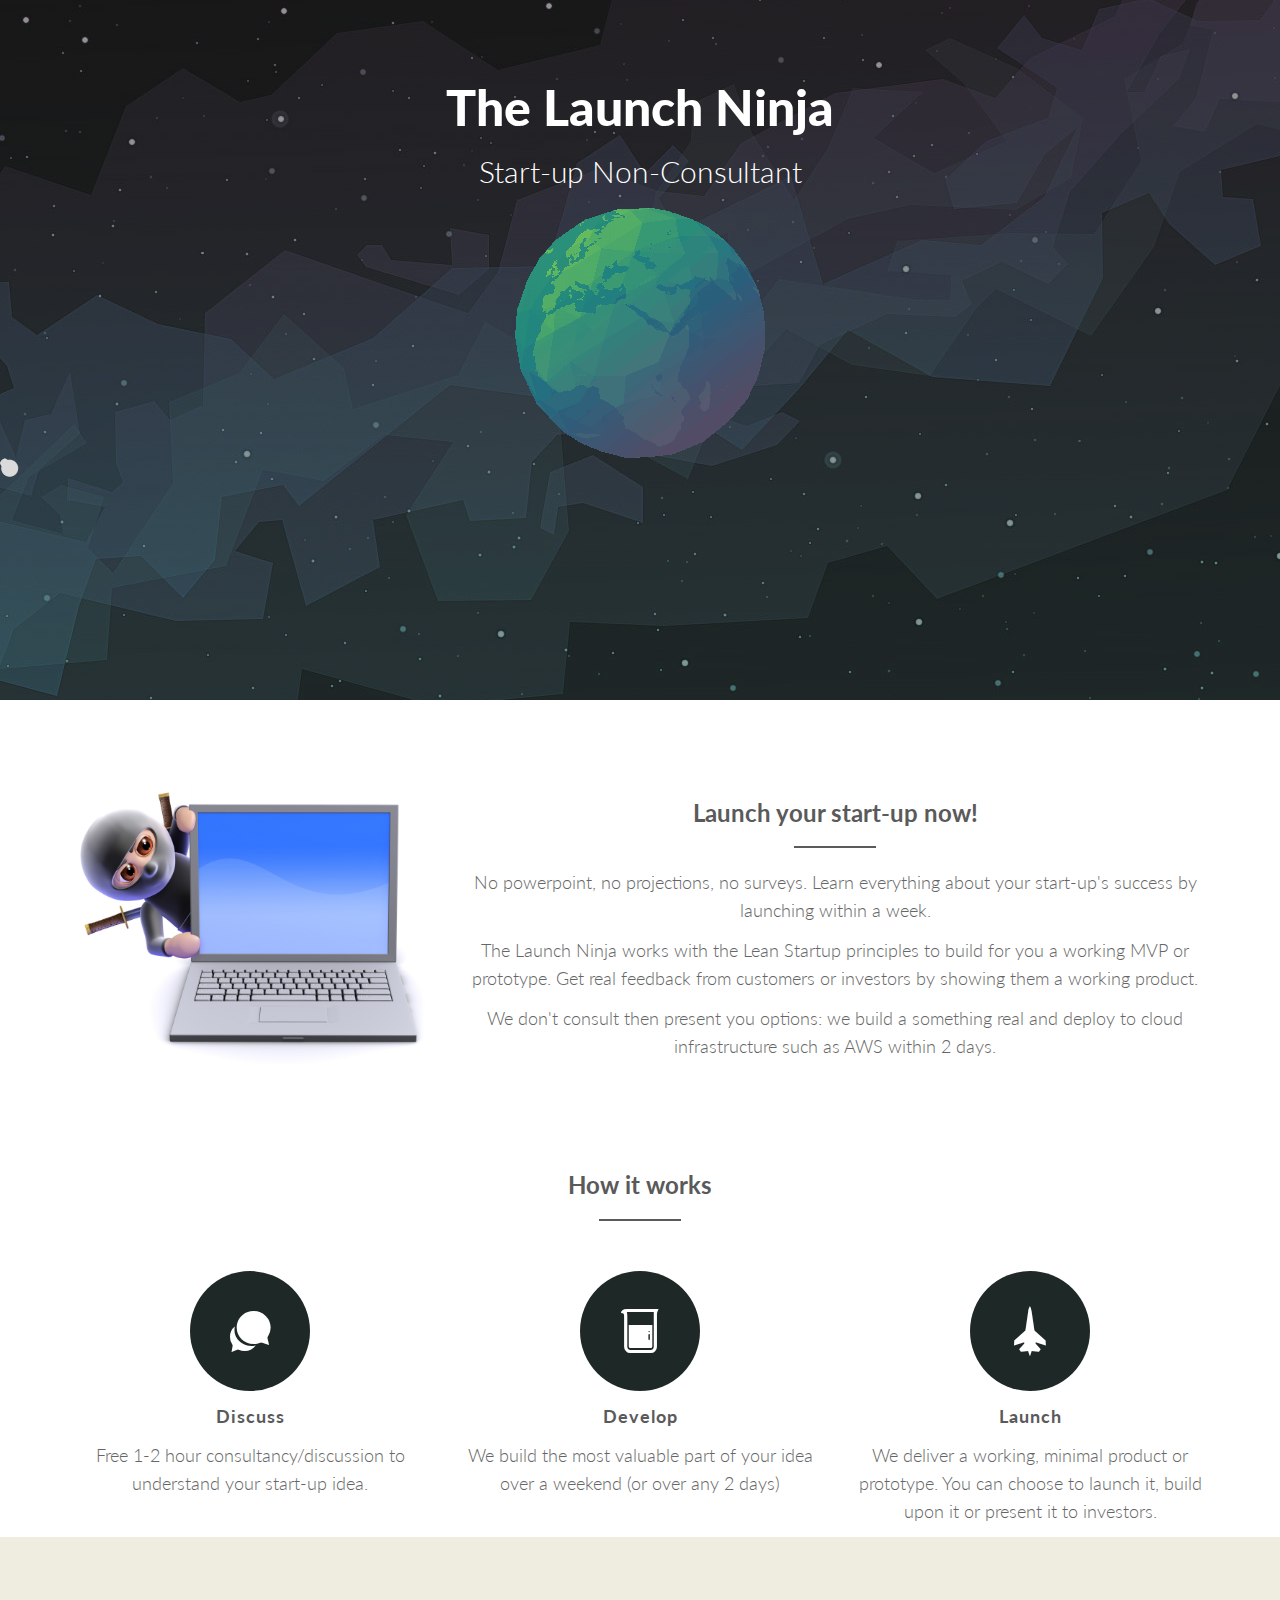
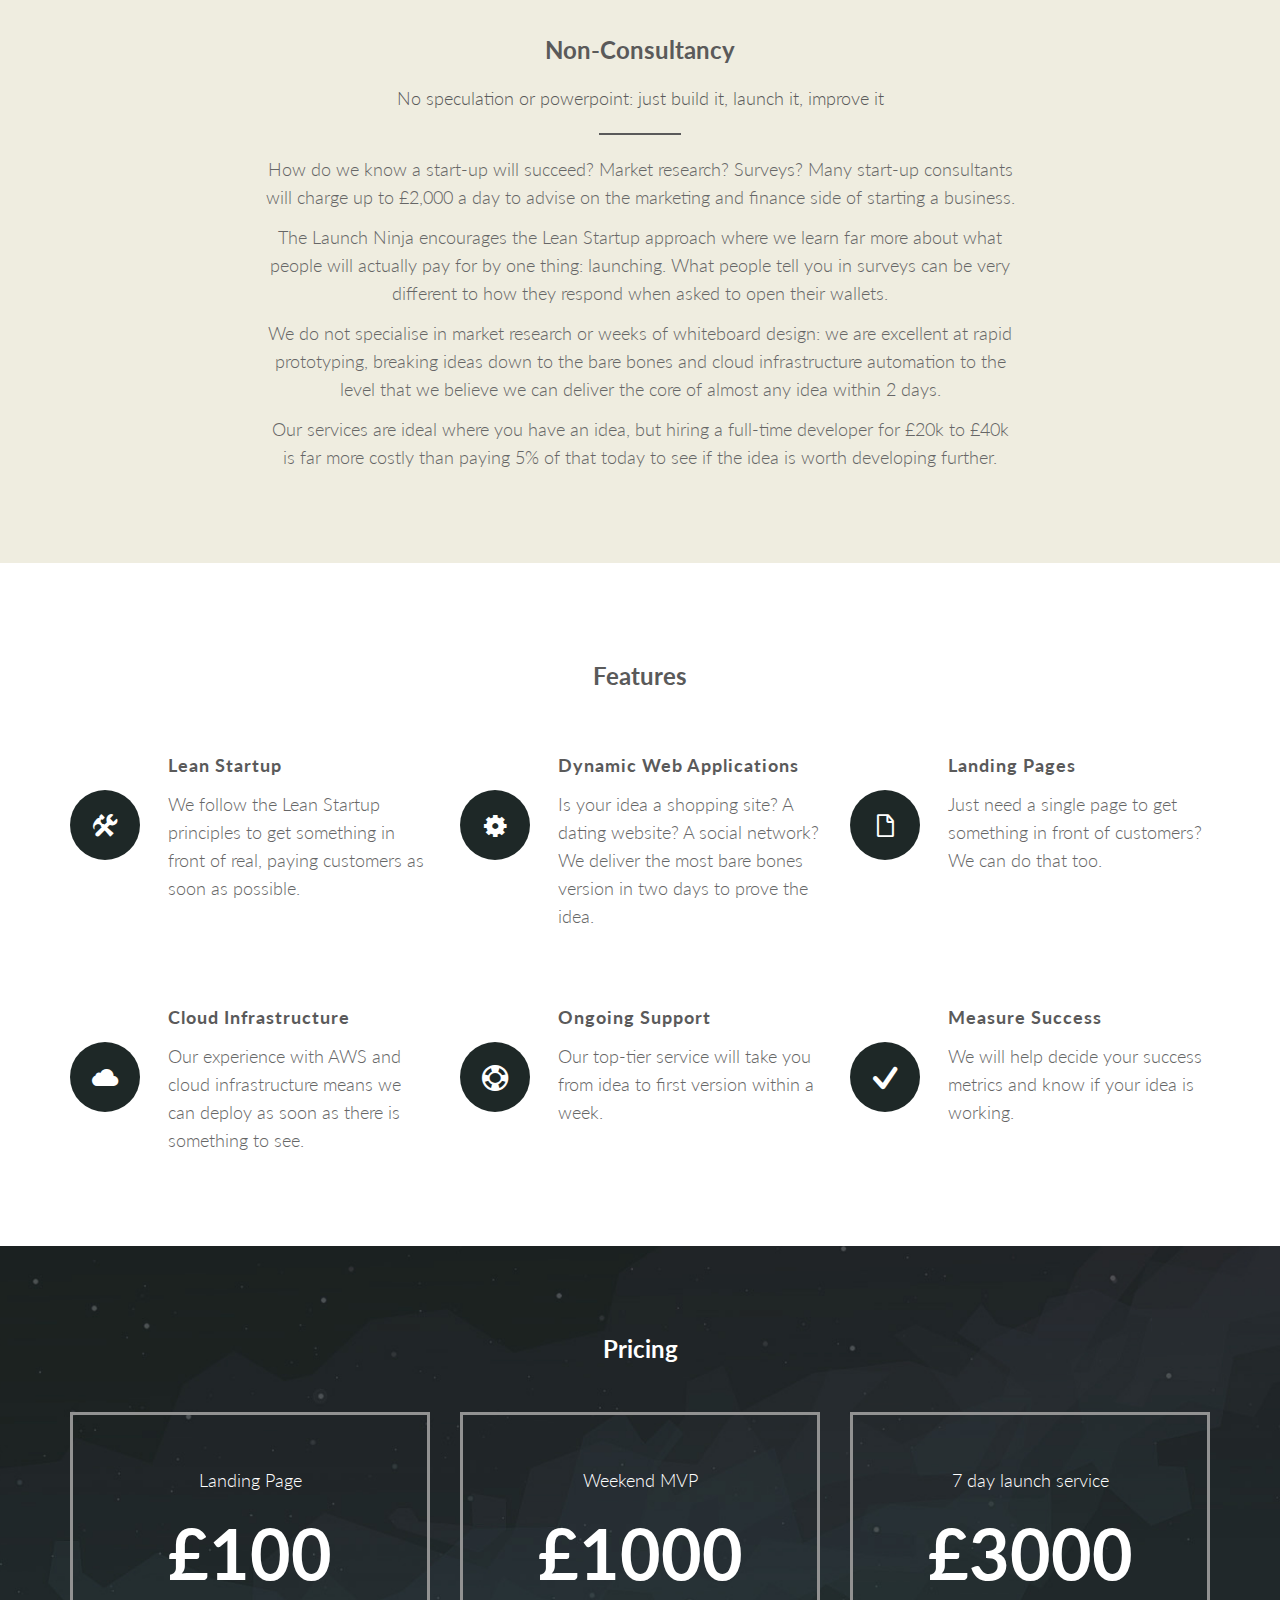
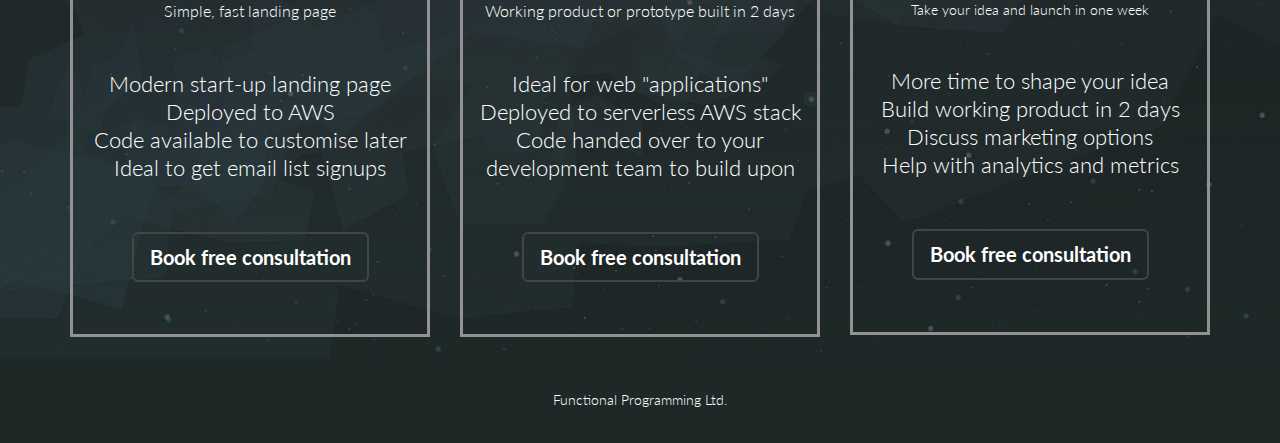
<file: www/index.html>
<!DOCTYPE html>
<html lang="en">
  <head>
    <meta charset="utf-8">
    <meta http-equiv="X-UA-Compatible" content="IE=edge">
    <meta name="viewport" content="width=device-width, initial-scale=1">
    <meta name="description" content="">
    <meta name="author" content="">
    <link rel="icon" href="assets/img/favicon.ico">

    <title>The Launch Ninja -- Start-up Non-Consultant</title>

    <!-- Bootstrap core CSS -->
    <link href="assets/css/bootstrap.css" rel="stylesheet">


    <!-- Custom styles for this template -->
    <link href="assets/css/style.css" rel="stylesheet">
    <link href="assets/css/animation.css" rel="stylesheet">
    <link href="assets/css/ionicons.min.css" rel="stylesheet">


    <!-- IE10 viewport hack for Surface/desktop Windows 8 bug -->
    <script src="assets/js/ie10-viewport-bug-workaround.js"></script>

    <!-- HTML5 shim and Respond.js IE8 support of HTML5 elements and media queries -->
    <!--[if lt IE 9]>
      <script src="https://oss.maxcdn.com/html5shiv/3.7.2/html5shiv.min.js"></script>
      <script src="https://oss.maxcdn.com/respond/1.4.2/respond.min.js"></script>
    <![endif]-->
  </head>

  <body>

  <section id="subheaderone" class="clearfix"> 
    <h1>The Launch Ninja</h1>
    <h2>Start-up Non-Consultant</h2>
    <div class="earth"></div>
     <div class="star1"></div>
     <div class="star2"></div>
     <div class="star3"></div>
     <div class="star4"></div>
     <div class="star5"></div>
     <div class="star6"></div>
     <div class="star7"></div>
     <div class="star8"></div>
     <div class="star9"></div>
     <div class="star10"></div>
     <div class="star11"></div>
     <div class="star12"></div>   
  </section><!-- END Subheader-->

  <div>
    <div class="container ptb">
      <div class="row">
        <div class="col-md-4">
          <img src="assets/img/ninja.jpg" class="img-responsive aligncenter" alt="">
        </div>
        <div class="col-md-8 centered">
          <h3>Launch your start-up now!</h3>
          <hr class="aligncenter">
	  <p>
	    No powerpoint, no projections, no surveys. Learn everything
	    about your start-up's success by launching within a week.
	  </p>
	  <p>
	    The Launch Ninja works with the Lean Startup principles
	    to build for you a working MVP or prototype. Get real feedback from
	    customers or investors by showing them a working product.
	  </p>
	  <p>
	    We don't consult then present you options: we build a something
	    real and deploy to cloud infrastructure such as AWS within 2 days.
        </div>
      </div>
    </div><!--/container -->
  </div><!-- /Y -->

  <div class="container">
    <div class="row centered">
      <h3>How it works</h3>
      <hr class="aligncenter mb">
      <div class="col-md-4">
        <div class="circle-icon">
          <div class="icon ion-chatbubbles"></div>
        </div>
        <h4 class="black">Discuss</h4>
        <p>Free 1-2 hour consultancy/discussion to understand your start-up idea.</p>
      </div>
      <div class="col-md-4">
        <div class="circle-icon">
          <div class="icon ion-beaker"></div>
        </div>
        <h4 class="black">Develop</h4>
        <p>We build the most valuable part of your idea over a weekend (or over any 2 days)</p>
      </div>
      <div class="col-md-4">
        <div class="circle-icon">
          <div class="icon ion-jet"></div>
        </div>
        <h4 class="black">Launch</h4>
        <p>We deliver a working, minimal product or prototype. You can choose to launch it, build upon it or present it to investors.</p>
      </div>
    </div><!--/row centered-->
  </div><!--/container -->

  <div id="y">
    <div class="container">
      <div class="row">
        <div class="col-md-8 col-md-offset-2 centered">
          <h3>Non-Consultancy<h3>
	    <h4>No speculation or powerpoint: just build it, launch it, improve it</h4>
            <hr class="aligncenter">
	    <p>How do we know a start-up will succeed? Market research? Surveys? Many start-up consultants will charge up to £2,000 a day to advise on the marketing and finance side of starting a business.</p>
	    <p>The Launch Ninja encourages the Lean Startup approach where we learn far more about what people will actually pay for by one thing: launching. What people tell you in surveys can be very different to how they respond when asked to open their wallets.</p>
	    <p>We do not specialise in market research or weeks of whiteboard design: we are excellent at rapid prototyping, breaking ideas down to the bare bones and cloud infrastructure automation to the level that we believe we can deliver the core of almost any idea within 2 days.</p>
	    <p>Our services are ideal where you have an idea, but hiring a full-time developer for £20k to £40k is far more costly than paying 5% of that today to see if the idea is worth developing further.

	</div>
      </div><!--/row -->
    </div><!--/container -->
  </div><!-- /Y -->

  <div class="container ptb">
    <div class="row">
      <h3 class="centered mb">Features</h3>
      <!-- Feature Item -->
      <div class="col-md-1 centered">
        <div class="circle-icon-sm">
          <div class="icon-sm ion-settings mt"></div>
        </div>
      </div>
      <div class="col-md-3">
        <h4 class="black">Lean Startup</h4>
        <p>We follow the Lean Startup principles to get something in front of real, paying customers as soon as possible.</p>
      </div>
      <!--/End Feature Item -->
      <!-- Feature Item -->
      <div class="col-md-1 centered">
        <div class="circle-icon-sm">
          <div class="icon-sm ion-gear-b mt"></div>
        </div>
      </div>
      <div class="col-md-3">
        <h4 class="black">Dynamic Web Applications</h4>
        <p>Is your idea a shopping site? A dating website? A social network? We deliver the most bare bones version in two days to prove the idea.</p>
      </div>
      <!--/End Feature Item -->
      <!-- Feature Item -->
      <div class="col-md-1 centered">
        <div class="circle-icon-sm">
          <div class="icon-sm ion-document mt"></div>
        </div>
      </div>
      <div class="col-md-3">
        <h4 class="black">Landing Pages</h4>
        <p>Just need a single page to get something in front of customers? We can do that too.</p>
      </div>
      <!--/End Feature Item -->
    </div><!--/ROW -->
    <div class="row mt">
      <!-- Feature Item -->
      <div class="col-md-1 centered">
        <div class="circle-icon-sm">
          <div class="icon-sm ion-cloud mt"></div>
        </div>
      </div>
      <div class="col-md-3">
        <h4 class="black">Cloud Infrastructure</h4>
        <p>Our experience with AWS and cloud infrastructure means we can deploy as soon as there is something to see.</p>
      </div>
      <!--/End Feature Item -->
      <!-- Feature Item -->
      <div class="col-md-1 centered">
        <div class="circle-icon-sm">
          <div class="icon-sm ion-help-buoy mt"></div>
        </div>
      </div>
      <div class="col-md-3">
        <h4 class="black">Ongoing Support</h4>
        <p>Our top-tier service will take you from idea to first version within a week.</p>
      </div>
      <!--/End Feature Item -->
      <!-- Feature Item -->
      <div class="col-md-1 centered">
        <div class="circle-icon-sm">
          <div class="icon-sm ion-checkmark-round mt"></div>
        </div>
      </div>
      <div class="col-md-3">
        <h4 class="black">Measure Success</h4>
        <p>We will help decide your success metrics and know if your idea is working.</p>
      </div>
      <!--/End Feature Item -->
    </div>
  </div><!--/container -->

  <div id="b">
  <div class="container">
    <div class="row mt">
      <h3 class="centered mb">Pricing</h3>

      <div class="col-md-4">
	<div class="price">
	  <h4>Landing Page</h4>
	  <h1>£100</h1>
	  <h6>Simple, fast landing page</h6>
	  <p class="mt">
	    Modern start-up landing page<br>
	    Deployed to AWS<br>
	    Code available to customise later<br>
	    Ideal to get email list signups
	  </p>
	  <p class="mt"><a href="https://thelaunchninja.youcanbook.me/" class="btn btn-lg btn-trans">Book free consultation</a></p>
	</div>
      </div><!--/col-md-4 -->
      
      <div class="col-md-4">
	<div class="price">
	  <h4>Weekend MVP</h4>
	  <h1>£1000</h1>
	  <h6>Working product or prototype built in 2 days</h6>
	  <p class="mt">
	    Ideal for web "applications"<br>
	    Deployed to serverless AWS stack<br>
	    Code handed over to your development team to build upon
	    
	  </p>
	  <p class="mt"><a href="https://thelaunchninja.youcanbook.me/" class="btn btn-lg btn-trans">Book free consultation</a></p>
	</div>
      </div><!--/col-md-4-->

      <div class="col-md-4">
	<div class="price">
	  <h4>7 day launch service</h4>
	  <h1>£3000</h1>
	  <h5>Take your idea and launch in one week</h5>
	  <p class="mt">
	    More time to shape your idea<br>Build working product in 2 days<br>Discuss marketing options<br>Help with analytics and metrics
	  </p>
	  <p class="mt"><a href="https://thelaunchninja.youcanbook.me/" class="btn btn-lg btn-trans">Book free consultation</a></p>
	</div>
      </div><!--/col-md-4 -->
    </div><!--/row -->
  </div>
  </div>

  <div id="f">
    <div class="container">
      <div class="row centered">
	<h5>Functional Programming Ltd.</h5>
      </div>
    </div>
  </div><!--/F -->
    <!-- Bootstrap core JavaScript
    ================================================== -->
    <!-- Placed at the end of the document so the pages load faster -->
    <script src="assets/js/jquery.min.js"></script>    
    <script src="assets/js/bootstrap.min.js"></script>
    <script src="assets/js/retina-1.1.0.js"></script>
    <script>
     (function(i,s,o,g,r,a,m){i['GoogleAnalyticsObject']=r;i[r]=i[r]||function(){
	 (i[r].q=i[r].q||[]).push(arguments)},i[r].l=1*new Date();a=s.createElement(o),
			      m=s.getElementsByTagName(o)[0];a.async=1;a.src=g;m.parentNode.insertBefore(a,m)
     })(window,document,'script','https://www.google-analytics.com/analytics.js','ga');

     ga('create', 'UA-80839950-2', 'auto');
     ga('send', 'pageview');

    </script>
  </body>
</html>
</file>
<file: www/assets/css/style.css>
/*
 * Author: Carlos Alvarez
 * URL: http://alvarez.is
 *
 * Project Name: Landing Sumo - Theme 18
 * URL: http://LandingSumo.com
 * Version: 1.0
 */

/*	################################################################
	1. GENERAL STRUCTURES
################################################################# */

/* Import fonts */
@import url(http://fonts.googleapis.com/css?family=Lato:300,400,700,900);

* { 
	margin: 0;
	padding: 0px;
    font-family: 'Lato', sans-serif;
} 
body { 
	background: #fff; 
	margin: 0; 
	color: #5a5a5a;
}

h1, h2, h3, h4, h5, h6 {
    font-family: 'Lato', sans-serif;
	font-weight: 300;
}


p { 
	padding: 0; 
	margin-bottom: 12px; 
    font-family: 'Lato', sans-serif;
	font-weight: 300;
	font-size: 18px; 
	line-height: 28px;
	color: #666; 
	margin-top: 10px; 
}

html,
body {
	height: 100%;
}

.alignleft { float: left; }
.alignright { float: right; }
.aligncenter {
	margin-left: auto;
	margin-right: auto;
	display: block;
	clear: both;
}
.centered {text-align: center}
.mt {margin-top: 50px;}
.mb {margin-bottom: 50px;}
.mtb {margin-top: 50px; margin-bottom: 50px;}
.mtb2 { margin-top: 100px; margin-bottom: 100px;}
.ptb {padding-top: 80px; padding-bottom: 80px;}

.clear {
	clear: both;
	display: block;
	font-size: 0;
	height: 0;
	line-height: 0;
	width:100%;
}
::-moz-selection  {
	color: #fff;
	text-shadow:none;
	background:#2B2E31;
}
::selection {
	color: #fff;
	text-shadow:none;
	background:#2B2E31;
}
*,
*:after,
*:before {
	-webkit-box-sizing: border-box;
	-moz-box-sizing: border-box;
	box-sizing: border-box;
	padding: 0;
	margin: 0;
}
a { 
	padding: 0;
	margin: 0;
	text-decoration: none; 
	-webkit-transition: background-color .4s linear, color .4s linear;
	-moz-transition: background-color .4s linear, color .4s linear;
	-o-transition: background-color .4s linear, color .4s linear;
	-ms-transition: background-color .4s linear, color .4s linear;
	transition: background-color .4s linear, color .4s linear;
	color: #1abc9c;
}
a:hover,
a:focus {
  text-decoration: none;
  color:#696E74;
}

/* No padding bottom */
.npbottom {
	padding-bottom: 0px !important;
	margin-bottom: 0px;
}

/* Bootstrap Modifications */
h4 {
	line-height: 30px;
}

h3 {
	font-weight: 700;
}

hr {
	border: 1px solid #5a5a5a;
	width: 80px;
}

h4.black {
	font-weight: 700;
	letter-spacing: 1px;
}

/* FORM CONFIGURATION */

input {
	font-size: 16px;
	min-height: 40px;
	border-radius: 2px;
	line-height: 20px;
	padding: 11px 30px 12px;
	border: 1px solid #b9b9af;
	margin-bottom: 10px;
	background-color: #fff;
	-webkit-transition: background-color 0.2s;
	transition: background-color 0.2s;
}

.subscribe-input {
	float: left;
	width: 65%;
	text-align: left;
	margin-right: 2px;
}

.subscribe-submit {
	right: 0;
}

.btn-download {
	background: #FDE3A7;
}

/* HEADER SECTION */
#subheaderone {
    width:100%;
    min-height:700px;
    background: url(../img/header.jpg) no-repeat center top;
    background-attachment: relative;
	background-position: center center;
    position: relative;
    overflow: hidden;
    }     

#subheaderone h1 {
	font-weight: 900;
	font-size: 50px;
	color: white;
	text-align: center;
	margin-top: 80px;
}

#subheaderone h2 {
	font-weight: 300;
	color: white;
	text-align: center;
}

/* YELLOW SECTION */
#y {
	padding-top: 80px;
	padding-bottom: 80px;
	background: #efede0;
}

.circle-icon {
	width: 120px;
	height: 120px;
	margin: 0 auto;
	border-radius: 50%;
	background-color: #1e2827;
	position: relative;
}

.circle-icon .icon {
	color: #fff;
	line-height: 120px;
	text-align: center;
}

.icon {
	font-size: 50px;
}

.circle-icon-sm {
	width: 70px;
	height: 70px;
	margin: 0 auto;
	border-radius: 50%;
	background-color: #1e2827;
	position: relative;
}

.circle-icon-sm .icon-sm {
	color: #fff;
	line-height: 70px;
	text-align: center;
}

.icon-sm {
	font-size: 30px;
}


#b {
	background: url(../img/footer.jpg) no-repeat center top;
	padding-top: 20px;
	text-align:center;
	background-attachment: relative;
	background-position: center center;
	min-height: 500px;
	width: 100%;
	color: white;
	
    -webkit-background-size: 100%;
    -moz-background-size: 100%;
    -o-background-size: 100%;
    background-size: 100%;

    -webkit-background-size: cover;
    -moz-background-size: cover;
    -o-background-size: cover;
    background-size: cover;
}

#b .price-table {
	background: white;
	padding-top: 25px;
	padding-bottom: 25px;
	padding-left: 20px;
	padding-right: 20px; 
}

#b black{
	font-weight: 700;
	color: #5a5a5a
} 

.price-icon {
	width: 180px;
	height: 180px;
	margin: 0 auto;
	border-radius: 50%;
	background-color: #1e2827;
	position: relative;
}

.price-icon .tag {
	color: #fff;
	line-height: 50px;
	text-align: center;
}

#b .price {
	text-align: center;
	padding-top: 40px;
	padding-bottom: 40px;
	border: 3px solid #929292;
	margin-bottom: 20px;
}

#b .price h1 {
	font-weight: 700;
	font-size: 70px;
}

#b .price h6 {
	font-size: 16px;
	font-weight: 300;
}

#b .price p {
	font-size: 22px;
	color: white;
}

#b .price .btn-trans {
	color: white;
	background-color: transparent;
	border-color: #444;
	border-width: 2px;
	font-weight: 700;
	font-size: 20px;
}

#b .price .btn-trans:hover {
	background: #ff6
}

h1.tag {
	font-size: 50px;
	font-weight: 700;
}

h5.tag {
	text-transform: uppercase;
	font-weight: 700;
	font-size: 10px;
	letter-spacing: 1px;
}

/* FOOTER COPYRIGHT */
#f {
	padding-top: 25px;
	padding-bottom: 25px;
	background: #1e2827;
	color: white;
}
</file>
<file: www/assets/css/animation.css>
/*--------------------------------------------------------------------------------------------
 EARTH ANIMATION
-------------------------------------------------------------------------------------------- */

   
    
#subheaderone .earth{
   background:url("../img/earth.png") no-repeat;
   width:250px;
   height:250px;
   margin:0 auto;
   margin-top: 20px; 
   position: relative;
   z-index: 10;
    /*webkit animation*/
   -webkit-animation-name: earth;
   -webkit-animation-duration: 60s;
   -webkit-animation-timing-function: ease-in;
   -webkit-animation-iteration-count: 1;	
   -webkit-animation-direction: normal;
   -webkit-animation-delay: 0;
   -webkit-animation-play-state: running;
   -webkit-animation-fill-mode: forwards;
    /*firefox animation*/
   -moz-animation-name: earth;
   -moz-animation-duration: 60s;
   -moz-animation-timing-function: ease-in;
   -moz-animation-iteration-count: 1;	
   -moz-animation-direction: normal;
   -moz-animation-delay: 0;
   -moz-animation-play-state: running;
   -moz-animation-fill-mode: forwards;
   /*microsoft animation*/
   -ms-animation-name: earth;
   -ms-animation-duration: 100s;
   -ms-animation-timing-function: ease-in;
   -ms-animation-iteration-count: 1;	
   -ms-animation-direction: normal;
   -ms-animation-delay: 0;
   -ms-animation-play-state: running;
   -ms-animation-fill-mode: forwards;
   /*animation*/
   animation-name: earth;
   animation-duration: 100s;
   animation-timing-function: ease-in;
   animation-iteration-count: 1;	
   animation-direction: normal;
   animation-delay: 0;
   animation-play-state: running;
   animation-fill-mode: forwards;
   }

 
 
/*keyframes*/    
  @keyframes earth{
    
    0% {
		top: -50px;
		opacity: 0.75;
		transform: rotate(0deg);
		}
	

	1% {
		top: 150px;
		opacity: 1;
		transform: rotate(45deg);
	    }

	2% {
		top: 115px;
		transform: rotate(0deg);
	    }


	100% {
		top: 115px;
		transform: rotate(360deg);
	     }
}            

/*webkit keyframes*/    
  @-webkit-keyframes earth{
    
    0% {
		top: -50px;
		opacity: 0.75;
		-webkit-transform: rotate(0deg);
		}
	

	1% {
		top: 150px;
		opacity: 1;
		-webkit-transform: rotate(45deg);
	    }

	2% {
		top: 115px;
		-webkit-transform: rotate(0deg);
	    }


	100% {
		top: 115px;
		-webkit-transform: rotate(360deg);
	     }
}

    
/*firefox keyframes*/    
  @-moz-keyframes earth{
    
    0% {
		top: -50px;
		opacity: 0.75;
		-moz-transform: rotate(0deg);
		}
	

	1% {
		top: 150px;
		opacity: 1;
		-moz-transform: rotate(45deg);
	    }

	2% {
		top: 115px;
		-moz-transform: rotate(0deg);
	    }


	100% {
		top: 115px;
		-moz-transform: rotate(360deg);
	     }
}     
/*microsoft keyframes*/    
  @-ms-keyframes earth{
    
    0% {
		top: -50px;
		opacity: 0.75;
		-ms-transform: rotate(0deg);
		}
	

	1% {
		top: 150px;
		opacity: 1;
		-ms-transform: rotate(45deg);
	    }

	2% {
		top: 115px;
		-ms-transform: rotate(0deg);
	    }


	100% {
		top: 115px;
		-ms-transform: rotate(360deg);
	     }
}





 /*--------------------------------------------------------------------------------------------
STARS ANIMATION
-------------------------------------------------------------------------------------------- */                  

 /*---------------------------------
STAR 1
------------------------------------ */ 
.star1{
   background:url("../img/animation/star.png")no-repeat center center;
   width:20px;
   height:20px;
   border-radius:20px;
   position: absolute; 
   /*webkit animation*/
   -webkit-animation-name: star1;
   -webkit-animation-duration: 100s;
   -webkit-animation-timing-function: linear;
   -webkit-animation-iteration-count: infinite;	
   -webkit-animation-direction: normal;
   -webkit-animation-delay: 0;
   -webkit-animation-play-state: running;
   -webkit-animation-fill-mode: forwards;
    /*firefox animation*/
   -moz-animation-name: star1;
   -moz-animation-duration: 100s;
   -moz-animation-timing-function: linear;
   -moz-animation-iteration-count: infinite;	
   -moz-animation-direction: normal;
   -moz-animation-delay: 0;
   -moz-animation-play-state: running;
   -moz-animation-fill-mode: forwards;
   /*microsoft animation*/
   -ms-animation-name: star1;
   -ms-animation-duration: 100s;
   -ms-animation-timing-function: linear;
   -ms-animation-iteration-count:infinite ;	
   -ms-animation-direction: normal;
   -ms-animation-delay: 0;
   -ms-animation-play-state: running;
   -ms-animation-fill-mode: forwards;
   /*animation*/
   animation-name: star1;
   animation-duration: 100s;
   animation-timing-function: linear;
   animation-iteration-count: infinite;	
   animation-direction: normal;
   animation-delay: 0;
   animation-play-state: running;
   animation-fill-mode: forwards;
   }
  
/*keyframes*/    
  @keyframes star1{
    
    0% {
		opacity: 0;
		left:5%;
        top:25%;
		}
		
	1.8% {
		opacity: 0;
		transform:scale(1);
		}
	

	2% {
		opacity: 1;
		transform:scale(2);
	    }

	3% {
		opacity: 1;
		transform: scale(1);
	    }
     
     50% {
		 left:15%;
         top:35%;
	     }

	100% {
		 left:5%;
         top:25%;
	     }
}            

/*webkit keyframes*/    
  @-webkit-keyframes star1{
    
    0% {
		opacity: 0;
		left:5%;
        top:25%;
		}
		
    1.8% {
		opacity: 0;
		-webkit-transform: scale(1);
		}

	2% {
	    opacity: 1;
		-webkit-transform: scale(2);
	    }
	    
	3% {
	    opacity: 1;
		-webkit-transform: scale(1);
	    }    


	50% {
		 left:15%;
         top:35%;
	     }
	     
   100% {
         left:5%;
         top:25%;
	     }
}

    
/*firefox keyframes*/    
  @-moz-keyframes star1{
    
    0% {
		opacity: 0;
		left:5%;
        top:25%;
		}
		
    1.8% {
		opacity: 0;
		-moz-transform: scale(1);
		}

	2% {
	    opacity: 1;
		-moz-transform: scale(2);
	    }
	    
	3% {
	    opacity: 1;
		-moz-transform: scale(1);
	    }    


	50% {
		 left:15%;
         top:35%;
	     }
	     
   100% {
         left:5%;
         top:25%;
	     }
}

     
/*microsoft keyframes*/    
  @-ms-keyframes star1{
    
    0% {
		opacity: 0;
		left:5%;
        top:25%;
		}
		
    1.8% {
		opacity: 0;
		-ms-transform: scale(1);
		}

	2% {
	    opacity: 1;
		-ms-transform: scale(2);
	    }
	    
	3% {
	    opacity: 1;
		-ms-transform: scale(1);
	    }    


	50% {
		 left:15%;
         top:35%;
	     }
	     
   100% {
         left:5%;
         top:25%;
	     }
}


 /*---------------------------------
STAR 2
------------------------------------ */    
.star2{
   background:url("../img/animation/smallstar.png")no-repeat center center;
   width:10px;
   height:10px;
   border-radius:10px;
   position: absolute; 
   /*webkit animation*/
   -webkit-animation-name: star2;
   -webkit-animation-duration: 100s;
   -webkit-animation-timing-function: linear;
   -webkit-animation-iteration-count: infinite;	
   -webkit-animation-direction: normal;
   -webkit-animation-delay: 0;
   -webkit-animation-play-state: running;
   -webkit-animation-fill-mode: forwards;
    /*firefox animation*/
   -moz-animation-name: star2;
   -moz-animation-duration: 100s;
   -moz-animation-timing-function: linear;
   -moz-animation-iteration-count: infinite;	
   -moz-animation-direction: normal;
   -moz-animation-delay: 0;
   -moz-animation-play-state: running;
   -moz-animation-fill-mode: forwards;
   /*microsoft animation*/
   -ms-animation-name: star2;
   -ms-animation-duration: 100s;
   -ms-animation-timing-function: linear;
   -ms-animation-iteration-count:infinite ;	
   -ms-animation-direction: normal;
   -ms-animation-delay: 0;
   -ms-animation-play-state: running;
   -ms-animation-fill-mode: forwards;
   /*animation*/
   animation-name: star2;
   animation-duration: 100s;
   animation-timing-function: linear;
   animation-iteration-count: infinite;	
   animation-direction: normal;
   animation-delay: 0;
   animation-play-state: running;
   animation-fill-mode: forwards;
   }
  
/*keyframes*/    
  @keyframes star2{
    
    0% {
		opacity: 0;
		left:20%;
        top:30%;
		}
		
	2.3% {
		opacity: 0;
		transform:scale(1);
		}
	

	2.5% {
		opacity: 1;
		transform:scale(2);
	    }

	3.5% {
		opacity: 1;
		transform: scale(1);
	    }
     
     50% {
		 left:30%;
         top:35%;
	     }

	100% {
		 left:20%;
         top:30%;
	     }
}            

/*webkit keyframes*/    
  @-webkit-keyframes star2{
    
    0% {
		opacity: 0;
		left:20%;
        top:30%;
		}
		
    2.3% {
		opacity: 0;
		-webkit-transform: scale(1);
		}

	2.5% {
	    opacity: 1;
		-webkit-transform: scale(2);
	    }
	    
	3.5% {
	    opacity: 1;
		-webkit-transform: scale(1);
	    }    


	50% {
		 left:30%;
         top:35%;
	     }
	     
   100% {
         left:20%;
         top:30%;
	     }
}

    
/*firefox keyframes*/    
  @-moz-keyframes star2{
    
    0% {
		opacity: 0;
		left:20%;
        top:30%;
		}
		
    2.3% {
		opacity: 0;
		-moz-transform: scale(1);
		}

	2.5% {
	    opacity: 1;
		-moz-transform: scale(2);
	    }
	    
	3.5% {
	    opacity: 1;
		-moz-transform: scale(1);
	    }    


	50% {
		 left:30%;
         top:35%;
	     }
	     
   100% {
         left:20%;
         top:30%;
	     }
}

     
/*microsoft keyframes*/    
  @-ms-keyframes star2{
    
    0% {
		opacity: 0;
		left:20%;
        top:30%;
		}
		
    2.3% {
		opacity: 0;
		-ms-transform: scale(1);
		}

	2.5% {
	    opacity: 1;
		-ms-transform: scale(2);
	    }
	    
	3.5% {
	    opacity: 1;
		-ms-transform: scale(1);
	    }    


	50% {
		 left:30%;
         top:35%;
	     }
	     
   100% {
         left:20%;
         top:30%;
	     }
}
   

 /*---------------------------------
STAR 3
------------------------------------ */    
.star3{
   background:url("../img/animation/star.png")no-repeat center center;
   width:20px;
   height:20px;
   border-radius:20px;
   position: absolute; 
   /*webkit animation*/
   -webkit-animation-name: star3;
   -webkit-animation-duration: 100s;
   -webkit-animation-timing-function: linear;
   -webkit-animation-iteration-count: infinite;	
   -webkit-animation-direction: normal;
   -webkit-animation-delay: 0;
   -webkit-animation-play-state: running;
   -webkit-animation-fill-mode: forwards;
    /*firefox animation*/
   -moz-animation-name: star3;
   -moz-animation-duration: 100s;
   -moz-animation-timing-function: linear;
   -moz-animation-iteration-count: infinite;	
   -moz-animation-direction: normal;
   -moz-animation-delay: 0;
   -moz-animation-play-state: running;
   -moz-animation-fill-mode: forwards;
   /*microsoft animation*/
   -ms-animation-name: star3;
   -ms-animation-duration: 100s;
   -ms-animation-timing-function: linear;
   -ms-animation-iteration-count:infinite ;	
   -ms-animation-direction: normal;
   -ms-animation-delay: 0;
   -ms-animation-play-state: running;
   -ms-animation-fill-mode: forwards;
   /*animation*/
   animation-name: star3;
   animation-duration: 100s;
   animation-timing-function: linear;
   animation-iteration-count: infinite;	
   animation-direction: normal;
   animation-delay: 0;
   animation-play-state: running;
   animation-fill-mode: forwards;
   }
  
/*keyframes*/    
  @keyframes star3{
    
    0% {
		opacity: 0;
		left:25%;
        top:25%;
		}
		
	1% {
		opacity: 0;
		transform:scale(1);
		}
	

	1.5% {
		opacity: 1;
		transform:scale(2);
	    }

	2% {
		opacity: 1;
		transform: scale(1);
	    }
     
     50% {
		 left:35%;
         top:30%;
	     }

	100% {
		 left:25%;
         top:25%;
	     }
}            

/*webkit keyframes*/    
  @-webkit-keyframes star3{
    
    0% {
		opacity: 0;
		left:25%;
        top:25%;
		}
		
    1% {
		opacity: 0;
		-webkit-transform: scale(1);
		}

	1.5% {
	    opacity: 1;
		-webkit-transform: scale(2);
	    }
	    
	2% {
	    opacity: 1;
		-webkit-transform: scale(1);
	    }    


	50% {
		 left:35%;
         top:30%;
	     }
	     
   100% {
         left:25%;
         top:25%;
	     }
}

    
/*firefox keyframes*/    
  @-moz-keyframes star3{
    
    0% {
		opacity: 0;
		left:25%;
        top:25%;
		}
		
    1% {
		opacity: 0;
		-moz-transform: scale(1);
		}

	1.5% {
	    opacity: 1;
		-moz-transform: scale(2);
	    }
	    
	2% {
	    opacity: 1;
		-moz-transform: scale(1);
	    }    


	50% {
		 left:35%;
         top:30%;
	     }
	     
   100% {
         left:25%;
         top:25%;
	     }
}

     
/*microsoft keyframes*/    
  @-ms-keyframes star3{
    
    0% {
		opacity: 0;
		left:25%;
        top:25%;
		}
		
    1% {
		opacity: 0;
		-ms-transform: scale(1);
		}

	1.5% {
	    opacity: 1;
		-ms-transform: scale(2);
	    }
	    
	2% {
	    opacity: 1;
		-ms-transform: scale(1);
	    }    


	50% {
		 left:35%;
         top:30%;
	     }
	     
   100% {
         left:25%;
         top:25%;
	     }
}   

 /*---------------------------------
STAR 4
------------------------------------ */    
.star4{
   background:url("../img/animation/smallstar.png")no-repeat center center;
   width:10px;
   height:10px;
   border-radius:10px;
   position: absolute; 
   /*webkit animation*/
   -webkit-animation-name: star4;
   -webkit-animation-duration: 100s;
   -webkit-animation-timing-function: linear;
   -webkit-animation-iteration-count: infinite;	
   -webkit-animation-direction: normal;
   -webkit-animation-delay: 0;
   -webkit-animation-play-state: running;
   -webkit-animation-fill-mode: forwards;
    /*firefox animation*/
   -moz-animation-name: star4;
   -moz-animation-duration: 100s;
   -moz-animation-timing-function: linear;
   -moz-animation-iteration-count: infinite;	
   -moz-animation-direction: normal;
   -moz-animation-delay: 0;
   -moz-animation-play-state: running;
   -moz-animation-fill-mode: forwards;
   /*microsoft animation*/
   -ms-animation-name: star4;
   -ms-animation-duration: 100s;
   -ms-animation-timing-function: linear;
   -ms-animation-iteration-count:infinite ;	
   -ms-animation-direction: normal;
   -ms-animation-delay: 0;
   -ms-animation-play-state: running;
   -ms-animation-fill-mode: forwards;
   /*animation*/
   animation-name: star4;
   animation-duration: 100s;
   animation-timing-function: linear;
   animation-iteration-count: infinite;	
   animation-direction: normal;
   animation-delay: 0;
   animation-play-state: running;
   animation-fill-mode: forwards;
   }
  
/*keyframes*/    
  @keyframes star4{
    
    0% {
		opacity: 0;
		left:5%;
        bottom:40%; 
		}
		
	3% {
		opacity: 0;
		transform:scale(1);
		}
	

	3.5% {
		opacity: 1;
		transform:scale(2);
	    }

	4% {
		opacity: 1;
		transform: scale(1);
	    }
     
     50% {
		 left:20%;
         bottom:50%;
	     }

	100% {
		 left:5%;
         bottom:40%;
	     }
}            

/*webkit keyframes*/    
  @-webkit-keyframes star4{
    
    0% {
		opacity: 0;
		left:5%;
        bottom:40%;
		}
		
    3% {
		opacity: 0;
		-webkit-transform: scale(1);
		}

	3.5% {
	    opacity: 1;
		-webkit-transform: scale(2);
	    }
	    
	4% {
	    opacity: 1;
		-webkit-transform: scale(1);
	    }    


	50% {
		 left:20%;
         bottom:50%;
	     }
	     
   100% {
         left:5%;
         bottom:40%; 
	     }
}

    
/*firefox keyframes*/    
  @-moz-keyframes star4{
    
    0% {
		opacity: 0;
		left:5%;
        bottom:40%;
		}
		
    3% {
		opacity: 0;
		-moz-transform: scale(1);
		}

	3.5% {
	    opacity: 1;
		-moz-transform: scale(2);
	    }
	    
	4% {
	    opacity: 1;
		-moz-transform: scale(1);
	    }    


	50% {
		 left:20%;
         bottom:50%;
	     }
	     
   100% {
         left:5%;
         bottom:40%;
	     }
}

     
/*microsoft keyframes*/    
  @-ms-keyframes star4{
    
    0% {
		opacity: 0;
		left:5%;
        bottom:40%;
		}
		
    3% {
		opacity: 0;
		-ms-transform: scale(1);
		}

	3.5% {
	    opacity: 1;
		-ms-transform: scale(2);
	    }
	    
	4% {
	    opacity: 1;
		-ms-transform: scale(1);
	    }    


	50% {
		 left:20%;
         bottom:50%;
	     }
	     
   100% {
         left:5%;
         bottom:40%;
	     }
}   

 /*---------------------------------
STAR 5
------------------------------------ */ 
.star5{
   background:url("../img/animation/star.png")no-repeat center center;
   width:20px;
   height:20px;
   border-radius:20px;
   position: absolute; 
   /*webkit animation*/
   -webkit-animation-name: star5;
   -webkit-animation-duration: 100s;
   -webkit-animation-timing-function: linear;
   -webkit-animation-iteration-count: infinite;	
   -webkit-animation-direction: normal;
   -webkit-animation-delay: 0;
   -webkit-animation-play-state: running;
   -webkit-animation-fill-mode: forwards;
    /*firefox animation*/
   -moz-animation-name: star5;
   -moz-animation-duration: 100s;
   -moz-animation-timing-function: linear;
   -moz-animation-iteration-count: infinite;	
   -moz-animation-direction: normal;
   -moz-animation-delay: 0;
   -moz-animation-play-state: running;
   -moz-animation-fill-mode: forwards;
   /*microsoft animation*/
   -ms-animation-name: star5;
   -ms-animation-duration: 100s;
   -ms-animation-timing-function: linear;
   -ms-animation-iteration-count:infinite ;	
   -ms-animation-direction: normal;
   -ms-animation-delay: 0;
   -ms-animation-play-state: running;
   -ms-animation-fill-mode: forwards;
   /*animation*/
   animation-name: star5;
   animation-duration: 100s;
   animation-timing-function: linear;
   animation-iteration-count: infinite;	
   animation-direction: normal;
   animation-delay: 0;
   animation-play-state: running;
   animation-fill-mode: forwards;
   }
  
/*keyframes*/    
  @keyframes star5{
    
    0% {
		opacity: 0;
		left:15%;
        bottom:20%;
		}
		
	2.5% {
		opacity: 0;
		transform:scale(1);
		}
	

	3% {
		opacity: 1;
		transform:scale(2);
	    }

	3.5% {
		opacity: 1;
		transform: scale(1);
	    }
     
     50% {
		 left:25%;
         bottom:30%;
	     }

	100% {
		 left:15%;
         bottom:20%;
	     }
}            

/*webkit keyframes*/    
  @-webkit-keyframes star5{
    
    0% {
		opacity: 0;
		left:15%;
        bottom:20%;
		}
		
    2.5% {
		opacity: 0;
		-webkit-transform: scale(1);
		}

	3% {
	    opacity: 1;
		-webkit-transform: scale(2);
	    }
	    
	3.5% {
	    opacity: 1;
		-webkit-transform: scale(1);
	    }    


	50% {
		 left:25%;
         bottom:30%;
	     }
	     
   100% {
         left:15%;
         bottom:20%;
	     }
}

    
/*firefox keyframes*/    
  @-moz-keyframes star5{
    
    0% {
		opacity: 0;
		left:15%;
        bottom:20%;
		}
		
    2.5% {
		opacity: 0;
		-moz-transform: scale(1);
		}

	3% {
	    opacity: 1;
		-moz-transform: scale(2);
	    }
	    
	3.5% {
	    opacity: 1;
		-moz-transform: scale(1);
	    }    


	50% {
		 left:25%;
         bottom:30%;
	     }
	     
   100% {
         left:15%;
         bottom:20%;
	     }
}

     
/*microsoft keyframes*/    
  @-ms-keyframes star5{
    
    0% {
		opacity: 0;
		left:15%;
        bottom:20%;
		}
		
    2.5% {
		opacity: 0;
		-ms-transform: scale(1);
		}

	3% {
	    opacity: 1;
		-ms-transform: scale(2);
	    }
	    
	3.5% {
	    opacity: 1;
		-ms-transform: scale(1);
	    }    


	50% {
		 left:25%;
         bottom:30%;
	     }
	     
   100% {
         left:15%;
         bottom:20%;
	     }
}
   

 /*---------------------------------
STAR 6
------------------------------------ */    
.star6{
   background:url("../img/animation/smallstar.png")no-repeat center center;
   width:10px;
   height:10px;
   border-radius:10px;
   position: absolute; 
   /*webkit animation*/
   -webkit-animation-name: star6;
   -webkit-animation-duration: 100s;
   -webkit-animation-timing-function: linear;
   -webkit-animation-iteration-count: infinite;	
   -webkit-animation-direction: normal;
   -webkit-animation-delay: 0;
   -webkit-animation-play-state: running;
   -webkit-animation-fill-mode: forwards;
    /*firefox animation*/
   -moz-animation-name: star6;
   -moz-animation-duration: 100s;
   -moz-animation-timing-function: linear;
   -moz-animation-iteration-count: infinite;	
   -moz-animation-direction: normal;
   -moz-animation-delay: 0;
   -moz-animation-play-state: running;
   -moz-animation-fill-mode: forwards;
   /*microsoft animation*/
   -ms-animation-name: star6;
   -ms-animation-duration: 100s;
   -ms-animation-timing-function: linear;
   -ms-animation-iteration-count:infinite ;	
   -ms-animation-direction: normal;
   -ms-animation-delay: 0;
   -ms-animation-play-state: running;
   -ms-animation-fill-mode: forwards;
   /*animation*/
   animation-name: star6;
   animation-duration: 100s;
   animation-timing-function: linear;
   animation-iteration-count: infinite;	
   animation-direction: normal;
   animation-delay: 0;
   animation-play-state: running;
   animation-fill-mode: forwards;
   }
  
/*keyframes*/    
  @keyframes star6{
    
    0% {
		opacity: 0;
		left:30%;
        bottom:30%;
		}
		
	1% {
		opacity: 0;
		transform:scale(1);
		}
	

	1.5% {
		opacity: 1;
		transform:scale(2);
	    }

	2% {
		opacity: 1;
		transform: scale(1);
	    }
     
     50% {
		 left:35%;
         bottom:40%;
	     }

	100% {
		 left:30%;
         bottom:30%;
	     }
}            

/*webkit keyframes*/    
  @-webkit-keyframes star6{
    
    0% {
		opacity: 0;
		left:30%;
        bottom:30%;
		}
		
    1% {
		opacity: 0;
		-webkit-transform: scale(1);
		}

	1.5% {
	    opacity: 1;
		-webkit-transform: scale(2);
	    }
	    
	2% {
	    opacity: 1;
		-webkit-transform: scale(1);
	    }    


	50% {
		 left:35%;
         bottom:40%;
	     }
	     
   100% {
         left:30%;
         bottom:30%;
	     }
}

    
/*firefox keyframes*/    
  @-moz-keyframes star6{
    
    0% {
		opacity: 0;
		left:30%;
        bottom:30%;
		}
		
    1% {
		opacity: 0;
		-moz-transform: scale(1);
		}

	1.5% {
	    opacity: 1;
		-moz-transform: scale(2);
	    }
	    
	2% {
	    opacity: 1;
		-moz-transform: scale(1);
	    }    


	50% {
		 left:35%;
         bottom:40%;
	     }
	     
   100% {
         left:30%;
         bottom:30%;
	     }
}

     
/*microsoft keyframes*/    
  @-ms-keyframes star6{
    
    0% {
		opacity: 0;
		left:30%;
        bottom:30%;
		}
		
    1% {
		opacity: 0;
		-ms-transform: scale(1);
		}

	1.5% {
	    opacity: 1;
		-ms-transform: scale(2);
	    }
	    
	2% {
	    opacity: 1;
		-ms-transform: scale(1);
	    }    


	50% {
		 left:35%;
         bottom:40%;
	     }
	     
   100% {
         left:30%;
         bottom:30%;
	     }
}
   

 /*---------------------------------
STAR 7
------------------------------------ */    
.star7{
   background:url("../img/animation/star.png")no-repeat center center;
   width:20px;
   height:20px;
   border-radius:20px;
   position: absolute; 
   /*webkit animation*/
   -webkit-animation-name: star7;
   -webkit-animation-duration: 100s;
   -webkit-animation-timing-function: linear;
   -webkit-animation-iteration-count: infinite;	
   -webkit-animation-direction: normal;
   -webkit-animation-delay: 0;
   -webkit-animation-play-state: running;
   -webkit-animation-fill-mode: forwards;
    /*firefox animation*/
   -moz-animation-name: star7;
   -moz-animation-duration: 100s;
   -moz-animation-timing-function: linear;
   -moz-animation-iteration-count: infinite;	
   -moz-animation-direction: normal;
   -moz-animation-delay: 0;
   -moz-animation-play-state: running;
   -moz-animation-fill-mode: forwards;
   /*microsoft animation*/
   -ms-animation-name: star7;
   -ms-animation-duration: 100s;
   -ms-animation-timing-function: linear;
   -ms-animation-iteration-count:infinite ;	
   -ms-animation-direction: normal;
   -ms-animation-delay: 0;
   -ms-animation-play-state: running;
   -ms-animation-fill-mode: forwards;
   /*animation*/
   animation-name: star7;
   animation-duration: 100s;
   animation-timing-function: linear;
   animation-iteration-count: infinite;	
   animation-direction: normal;
   animation-delay: 0;
   animation-play-state: running;
   animation-fill-mode: forwards;
   }
  
/*keyframes*/    
  @keyframes star7{
    
    0% {
		opacity: 0;
		right:13%;
        top:15%;
		}
		
	1% {
		opacity: 0;
		transform:scale(1);
		}
	

	1.5% {
		opacity: 1;
		transform:scale(2);
	    }

	2% {
		opacity: 1;
		transform: scale(1);
	    }
     
     50% {
		 right:5%;
         top:10%;
	     }

	100% {
		 right:13%;
         top:15%;
	     }
}            

/*webkit keyframes*/    
  @-webkit-keyframes star7{
    
    0% {
		opacity: 0;
		right:13%;
        top:15%;
		}
		
    1% {
		opacity: 0;
		-webkit-transform: scale(1);
		}

	1.5% {
	    opacity: 1;
		-webkit-transform: scale(2);
	    }
	    
	2% {
	    opacity: 1;
		-webkit-transform: scale(1);
	    }    


	50% {
		 right:5%;
         top:10%;
	     }
	     
   100% {
         right:13%;
         top:15%;
	     }
}

    
/*firefox keyframes*/    
  @-moz-keyframes star7{
    
    0% {
		opacity: 0;
		right:13%;
        top:15%;
		}
		
    1% {
		opacity: 0;
		-moz-transform: scale(1);
		}

	1.5% {
	    opacity: 1;
		-moz-transform: scale(2);
	    }
	    
	2% {
	    opacity: 1;
		-moz-transform: scale(1);
	    }    


	50% {
		 right:5%;
         top:10%;
	     }
	     
   100% {
         right:13%;
         top:15%;
	     }
}

     
/*microsoft keyframes*/    
  @-ms-keyframes star7{
    
    0% {
		opacity: 0;
		right:13%;
        top:15%;
		}
		
    1% {
		opacity: 0;
		-ms-transform: scale(1);
		}

	1.5% {
	    opacity: 1;
		-ms-transform: scale(2);
	    }
	    
	2% {
	    opacity: 1;
		-ms-transform: scale(1);
	    }    


	50% {
		 right:5%;
         top:10%;
	     }
	     
   100% {
         right:13%;
         top:15%;
	     }
}    

 /*---------------------------------
STAR 8
------------------------------------ */ 
   
.star8{
   background:url("../img/animation/smallstar.png")no-repeat center center;
   width:10px;
   height:10px;
   border-radius:10px;
   position: absolute; 
   /*webkit animation*/
   -webkit-animation-name: star8;
   -webkit-animation-duration: 100s;
   -webkit-animation-timing-function: linear;
   -webkit-animation-iteration-count: infinite;	
   -webkit-animation-direction: normal;
   -webkit-animation-delay: 0;
   -webkit-animation-play-state: running;
   -webkit-animation-fill-mode: forwards;
    /*firefox animation*/
   -moz-animation-name: star8;
   -moz-animation-duration: 100s;
   -moz-animation-timing-function: linear;
   -moz-animation-iteration-count: infinite;	
   -moz-animation-direction: normal;
   -moz-animation-delay: 0;
   -moz-animation-play-state: running;
   -moz-animation-fill-mode: forwards;
   /*microsoft animation*/
   -ms-animation-name: star8;
   -ms-animation-duration: 100s;
   -ms-animation-timing-function: linear;
   -ms-animation-iteration-count:infinite ;	
   -ms-animation-direction: normal;
   -ms-animation-delay: 0;
   -ms-animation-play-state: running;
   -ms-animation-fill-mode: forwards;
   /*animation*/
   animation-name: star8;
   animation-duration: 100s;
   animation-timing-function: linear;
   animation-iteration-count: infinite;	
   animation-direction: normal;
   animation-delay: 0;
   animation-play-state: running;
   animation-fill-mode: forwards;
   }
  
/*keyframes*/    
  @keyframes star8{
    
    0% {
		opacity: 0;
		right:20%;
        top:20%;
		}
		
	1% {
		opacity: 0;
		transform:scale(1);
		}
	

	1.5% {
		opacity: 1;
		transform:scale(2);
	    }

	2% {
		opacity: 1;
		transform: scale(1);
	    }
     
     50% {
		 right:10%;
         top:30%;
	     }

	100% {
		 right:20%;
         top:20%;
	     }
}            

/*webkit keyframes*/    
  @-webkit-keyframes star8{
    
    0% {
		opacity: 0;
		right:20%;
        top:20%;
		}
		
    1% {
		opacity: 0;
		-webkit-transform: scale(1);
		}

	1.5% {
	    opacity: 1;
		-webkit-transform: scale(2);
	    }
	    
	2% {
	    opacity: 1;
		-webkit-transform: scale(1);
	    }    


	50% {
		 right:10%;
         top:30%;
	     }
	     
   100% {
         right:20%;
         top:20%;
	     }
}

    
/*firefox keyframes*/    
  @-moz-keyframes star8{
    
    0% {
		opacity: 0;
		right:25%;
        bottom:20%;
		}
		
    1% {
		opacity: 0;
		-moz-transform: scale(1);
		}

	1.5% {
	    opacity: 1;
		-moz-transform: scale(2);
	    }
	    
	2% {
	    opacity: 1;
		-moz-transform: scale(1);
	    }    


	50% {
		 right:15%;
         bottom:25%;
	     }
	     
   100% {
         right:25%;
         bottom:20%;
	     }
}

     
/*microsoft keyframes*/    
  @-ms-keyframes star8{
    
    0% {
		opacity: 0;
		right:25%;
        bottom:20%;
		}
		
    1% {
		opacity: 0;
		-ms-transform: scale(1);
		}

	1.5% {
	    opacity: 1;
		-ms-transform: scale(2);
	    }
	    
	2% {
	    opacity: 1;
		-ms-transform: scale(1);
	    }    


	50% {
		 right:15%;
         bottom:25%;
	     }
	     
   100% {
         right:25%;
         bottom:20%;
	     }
}
   

 /*---------------------------------
STAR 9
------------------------------------ */    
.star9{
   background:url("../img/animation/star.png")no-repeat center center;
   width:20px;
   height:20px;
   border-radius:20px;
   position: absolute; 
   /*webkit animation*/
   -webkit-animation-name: star9;
   -webkit-animation-duration: 100s;
   -webkit-animation-timing-function: linear;
   -webkit-animation-iteration-count: infinite;	
   -webkit-animation-direction: normal;
   -webkit-animation-delay: 0;
   -webkit-animation-play-state: running;
   -webkit-animation-fill-mode: forwards;
    /*firefox animation*/
   -moz-animation-name: star9;
   -moz-animation-duration: 100s;
   -moz-animation-timing-function: linear;
   -moz-animation-iteration-count: infinite;	
   -moz-animation-direction: normal;
   -moz-animation-delay: 0;
   -moz-animation-play-state: running;
   -moz-animation-fill-mode: forwards;
   /*microsoft animation*/
   -ms-animation-name: star9;
   -ms-animation-duration: 100s;
   -ms-animation-timing-function: linear;
   -ms-animation-iteration-count:infinite ;	
   -ms-animation-direction: normal;
   -ms-animation-delay: 0;
   -ms-animation-play-state: running;
   -ms-animation-fill-mode: forwards;
   /*animation*/
   animation-name: star9;
   animation-duration: 100s;
   animation-timing-function: linear;
   animation-iteration-count: infinite;	
   animation-direction: normal;
   animation-delay: 0;
   animation-play-state: running;
   animation-fill-mode: forwards;
   }
  
/*keyframes*/    
  @keyframes star9{
    
    0% {
		opacity: 0;
		right:30%;
        top:30%;
		}
		
	2.5% {
		opacity: 0;
		transform:scale(1);
		}
	

	3% {
		opacity: 1;
		transform:scale(2);
	    }

	3.5% {
		opacity: 1;
		transform: scale(1);
	    }
     
     50% {
		 right:20%;
         top:40%;
	     }

	100% {
		 right:30%;
         top:30%;
	     }
}            

/*webkit keyframes*/    
  @-webkit-keyframes star9{
    
    0% {
		opacity: 0;
		right:30%;
        top:30%;
		}
		
    2.5% {
		opacity: 0;
		-webkit-transform: scale(1);
		}

	3% {
	    opacity: 1;
		-webkit-transform: scale(2);
	    }
	    
	3.5% {
	    opacity: 1;
		-webkit-transform: scale(1);
	    }    


	50% {
		 right:20%;
         top:40%;
	     }
	     
   100% {
         right:30%;
         top:30%;
	     }
}

    
/*firefox keyframes*/    
  @-moz-keyframes star9{
    
    0% {
		opacity: 0;
		right:30%;
        top:30%;
		}
		
    2.5% {
		opacity: 0;
		-moz-transform: scale(1);
		}

	3% {
	    opacity: 1;
		-moz-transform: scale(2);
	    }
	    
	3.5% {
	    opacity: 1;
		-moz-transform: scale(1);
	    }    


	50% {
		 right:20%;
         top:40%;
	     }
	     
   100% {
         right:30%;
         top:30%;
	     }
}

     
/*microsoft keyframes*/    
  @-ms-keyframes star9{
    
    0% {
		opacity: 0;
		right:30%;
        top:30%;
		}
		
    2.5% {
		opacity: 0;
		-ms-transform: scale(1);
		}

	3% {
	    opacity: 1;
		-ms-transform: scale(2);
	    }
	    
	3.5% {
	    opacity: 1;
		-ms-transform: scale(1);
	    }    


	50% {
		 right:20%;
         top:40%;
	     }
	     
   100% {
         right:30%;
         top:30%;
	     }
}

   
 /*---------------------------------
STAR 10
------------------------------------ */   
.star10{
   background:url("../img/animation/smallstar.png")no-repeat center center;
   width:10px;
   height:10px;
   border-radius:10px;
   position: absolute; 
   /*webkit animation*/
   -webkit-animation-name: star10;
   -webkit-animation-duration: 100s;
   -webkit-animation-timing-function: linear;
   -webkit-animation-iteration-count: infinite;	
   -webkit-animation-direction: normal;
   -webkit-animation-delay: 0;
   -webkit-animation-play-state: running;
   -webkit-animation-fill-mode: forwards;
    /*firefox animation*/
   -moz-animation-name: star10;
   -moz-animation-duration: 100s;
   -moz-animation-timing-function: linear;
   -moz-animation-iteration-count: infinite;	
   -moz-animation-direction: normal;
   -moz-animation-delay: 0;
   -moz-animation-play-state: running;
   -moz-animation-fill-mode: forwards;
   /*microsoft animation*/
   -ms-animation-name: star10;
   -ms-animation-duration: 100s;
   -ms-animation-timing-function: linear;
   -ms-animation-iteration-count:infinite ;	
   -ms-animation-direction: normal;
   -ms-animation-delay: 0;
   -ms-animation-play-state: running;
   -ms-animation-fill-mode: forwards;
   /*animation*/
   animation-name: star10;
   animation-duration: 100s;
   animation-timing-function: linear;
   animation-iteration-count: infinite;	
   animation-direction: normal;
   animation-delay: 0;
   animation-play-state: running;
   animation-fill-mode: forwards;
   }
  
/*keyframes*/    
  @keyframes star10{
    
    0% {
		opacity: 0;
		right:5%;
        bottom:40%;
		}
		
	2.3% {
		opacity: 0;
		transform:scale(1);
		}
	

	2.5% {
		opacity: 1;
		transform:scale(2);
	    }

	3.5% {
		opacity: 1;
		transform: scale(1);
	    }
     
     50% {
		 right:3%;
         bottom:55%;
	     }

	100% {
		 right:5%;
         bottom:40%;
	     }
}            

/*webkit keyframes*/    
  @-webkit-keyframes star10{
    
    0% {
		opacity: 0;
		right:5%;
        bottom:40%;
		}
		
    2.3% {
		opacity: 0;
		-webkit-transform: scale(1);
		}

	2.5% {
	    opacity: 1;
		-webkit-transform: scale(2);
	    }
	    
	3.5% {
	    opacity: 1;
		-webkit-transform: scale(1);
	    }    


	50% {
		 right:3%;
         bottom:55%;
	     }
	     
   100% {
         right:5%;
         bottom:40%;
	     }
}

    
/*firefox keyframes*/    
  @-moz-keyframes star10{
    
    0% {
		opacity: 0;
		right:5%;
        bottom:40%;
		}
		
    2.3% {
		opacity: 0;
		-moz-transform: scale(1);
		}

	2.5% {
	    opacity: 1;
		-moz-transform: scale(2);
	    }
	    
	3.5% {
	    opacity: 1;
		-moz-transform: scale(1);
	    }    


	50% {
		 right:3%;
         bottom:55%;
	     }
	     
   100% {
         right:5%;
         bottom:40%;
	     }
}

     
/*microsoft keyframes*/    
  @-ms-keyframes star10{
    
    0% {
		opacity: 0;
		right:5%;
        bottom:40%;
		}
		
    2.3% {
		opacity: 0;
		-ms-transform: scale(1);
		}

	2.5% {
	    opacity: 1;
		-ms-transform: scale(2);
	    }
	    
	3.5% {
	    opacity: 1;
		-ms-transform: scale(1);
	    }    


	50% {
		 right:3%;
         bottom:55%;
	     }
	     
   100% {
         right:5%;
         bottom:40%;
	     }
}   

 /*---------------------------------
STAR 11
------------------------------------ */ 
   

.star11{
   background:url("../img/animation/star.png")no-repeat center center;
   width:20px;
   height:20px;
   border-radius:20px;
   position: absolute; 
   /*webkit animation*/
   -webkit-animation-name: star11;
   -webkit-animation-duration: 100s;
   -webkit-animation-timing-function: linear;
   -webkit-animation-iteration-count: infinite;	
   -webkit-animation-direction: normal;
   -webkit-animation-delay: 0;
   -webkit-animation-play-state: running;
   -webkit-animation-fill-mode: forwards;
    /*firefox animation*/
   -moz-animation-name: star11;
   -moz-animation-duration: 100s;
   -moz-animation-timing-function: linear;
   -moz-animation-iteration-count: infinite;	
   -moz-animation-direction: normal;
   -moz-animation-delay: 0;
   -moz-animation-play-state: running;
   -moz-animation-fill-mode: forwards;
   /*microsoft animation*/
   -ms-animation-name: star11;
   -ms-animation-duration: 100s;
   -ms-animation-timing-function: linear;
   -ms-animation-iteration-count:infinite ;	
   -ms-animation-direction: normal;
   -ms-animation-delay: 0;
   -ms-animation-play-state: running;
   -ms-animation-fill-mode: forwards;
   /*animation*/
   animation-name: star11;
   animation-duration: 100s;
   animation-timing-function: linear;
   animation-iteration-count: infinite;	
   animation-direction: normal;
   animation-delay: 0;
   animation-play-state: running;
   animation-fill-mode: forwards;
   }
  
/*keyframes*/    
  @keyframes star11{
    
    0% {
		opacity: 0;
		right:15%;
        bottom:30%;
		}
		
	1.8% {
		opacity: 0;
		transform:scale(1);
		}
	

	2% {
		opacity: 1;
		transform:scale(2);
	    }

	3% {
		opacity: 1;
		transform: scale(1);
	    }
     
     50% {
		 right:10%;
         bottom:20%;
	     }

	100% {
		 right:15%;
         bottom:30%;
	     }
}            

/*webkit keyframes*/    
  @-webkit-keyframes star11{
    
    0% {
		opacity: 0;
		right:15%;
        bottom:30%;
		}
		
    1.8% {
		opacity: 0;
		-webkit-transform: scale(1);
		}

	2% {
	    opacity: 1;
		-webkit-transform: scale(2);
	    }
	    
	3% {
	    opacity: 1;
		-webkit-transform: scale(1);
	    }    


	50% {
		 right:10%;
         bottom:20%;
	     }
	     
   100% {
         right:15%;
         bottom:30%;
	     }
}

    
/*firefox keyframes*/    
  @-moz-keyframes star11{
    
    0% {
		opacity: 0;
		right:15%;
        bottom:30%;
		}
		
    1.8% {
		opacity: 0;
		-moz-transform: scale(1);
		}

	2% {
	    opacity: 1;
		-moz-transform: scale(2);
	    }
	    
	3% {
	    opacity: 1;
		-moz-transform: scale(1);
	    }    


	50% {
		 right:10%;
         bottom:20%;
	     }
	     
   100% {
         right:15%;
         bottom:30%;
	     }
}

     
/*microsoft keyframes*/    
  @-ms-keyframes star11{
    
    0% {
		opacity: 0;
		right:15%;
        bottom:30%;
		}
		
    1.8% {
		opacity: 0;
		-ms-transform: scale(1);
		}

	2% {
	    opacity: 1;
		-ms-transform: scale(2);
	    }
	    
	3% {
	    opacity: 1;
		-ms-transform: scale(1);
	    }    


	50% {
		 right:10%;
         bottom:20%;
	     }
	     
   100% {
         right:15%;
         bottom:30%;
	     }
}



 /*---------------------------------
STAR 12
------------------------------------ */  
.star12{
   background:url("../img/animation/smallstar.png")no-repeat center center;
   width:10px;
   height:10px;
   border-radius:10px;
   position: absolute; 
   /*webkit animation*/
   -webkit-animation-name: star12;
   -webkit-animation-duration: 100s;
   -webkit-animation-timing-function: linear;
   -webkit-animation-iteration-count: infinite;	
   -webkit-animation-direction: normal;
   -webkit-animation-delay: 0;
   -webkit-animation-play-state: running;
   -webkit-animation-fill-mode: forwards;
    /*firefox animation*/
   -moz-animation-name: star12;
   -moz-animation-duration: 100s;
   -moz-animation-timing-function: linear;
   -moz-animation-iteration-count: infinite;	
   -moz-animation-direction: normal;
   -moz-animation-delay: 0;
   -moz-animation-play-state: running;
   -moz-animation-fill-mode: forwards;
   /*microsoft animation*/
   -ms-animation-name: star12;
   -ms-animation-duration: 100s;
   -ms-animation-timing-function: linear;
   -ms-animation-iteration-count:infinite ;	
   -ms-animation-direction: normal;
   -ms-animation-delay: 0;
   -ms-animation-play-state: running;
   -ms-animation-fill-mode: forwards;
   /*animation*/
   animation-name: star12;
   animation-duration: 100s;
   animation-timing-function: linear;
   animation-iteration-count: infinite;	
   animation-direction: normal;
   animation-delay: 0;
   animation-play-state: running;
   animation-fill-mode: forwards;
   }
  
/*keyframes*/    
  @keyframes star12{
    
    0% {
		opacity: 0;
		right:25%;
        bottom:20%;
		}
		
	1% {
		opacity: 0;
		transform:scale(1);
		}
	

	1.5% {
		opacity: 1;
		transform:scale(2);
	    }

	2% {
		opacity: 1;
		transform: scale(1);
	    }
     
     50% {
		 right:15%;
         bottom:25%;
	     }

	100% {
		 right:25%;
         bottom:20%;
	     }
}            

/*webkit keyframes*/    
  @-webkit-keyframes star12{
    
    0% {
		opacity: 0;
		right:25%;
        bottom:20%;
		}
		
    1% {
		opacity: 0;
		-webkit-transform: scale(1);
		}

	1.5% {
	    opacity: 1;
		-webkit-transform: scale(2);
	    }
	    
	2% {
	    opacity: 1;
		-webkit-transform: scale(1);
	    }    


	50% {
		 right:15%;
         bottom:25%;
	     }
	     
   100% {
         right:25%;
         bottom:20%;
	     }
}

    
/*firefox keyframes*/    
  @-moz-keyframes star12{
    
    0% {
		opacity: 0;
		right:25%;
        bottom:20%;
		}
		
    1% {
		opacity: 0;
		-moz-transform: scale(1);
		}

	1.5% {
	    opacity: 1;
		-moz-transform: scale(2);
	    }
	    
	2% {
	    opacity: 1;
		-moz-transform: scale(1);
	    }    


	50% {
		 right:15%;
         bottom:25%;
	     }
	     
   100% {
         right:25%;
         bottom:20%;
	     }
}

     
/*microsoft keyframes*/    
  @-ms-keyframes star12{
    
    0% {
		opacity: 0;
		right:25%;
        bottom:20%;
		}
		
    1% {
		opacity: 0;
		-ms-transform: scale(1);
		}

	1.5% {
	    opacity: 1;
		-ms-transform: scale(2);
	    }
	    
	2% {
	    opacity: 1;
		-ms-transform: scale(1);
	    }    


	50% {
		 right:15%;
         bottom:25%;
	     }
	     
   100% {
         right:25%;
         bottom:20%;
	     }
}
</file>
